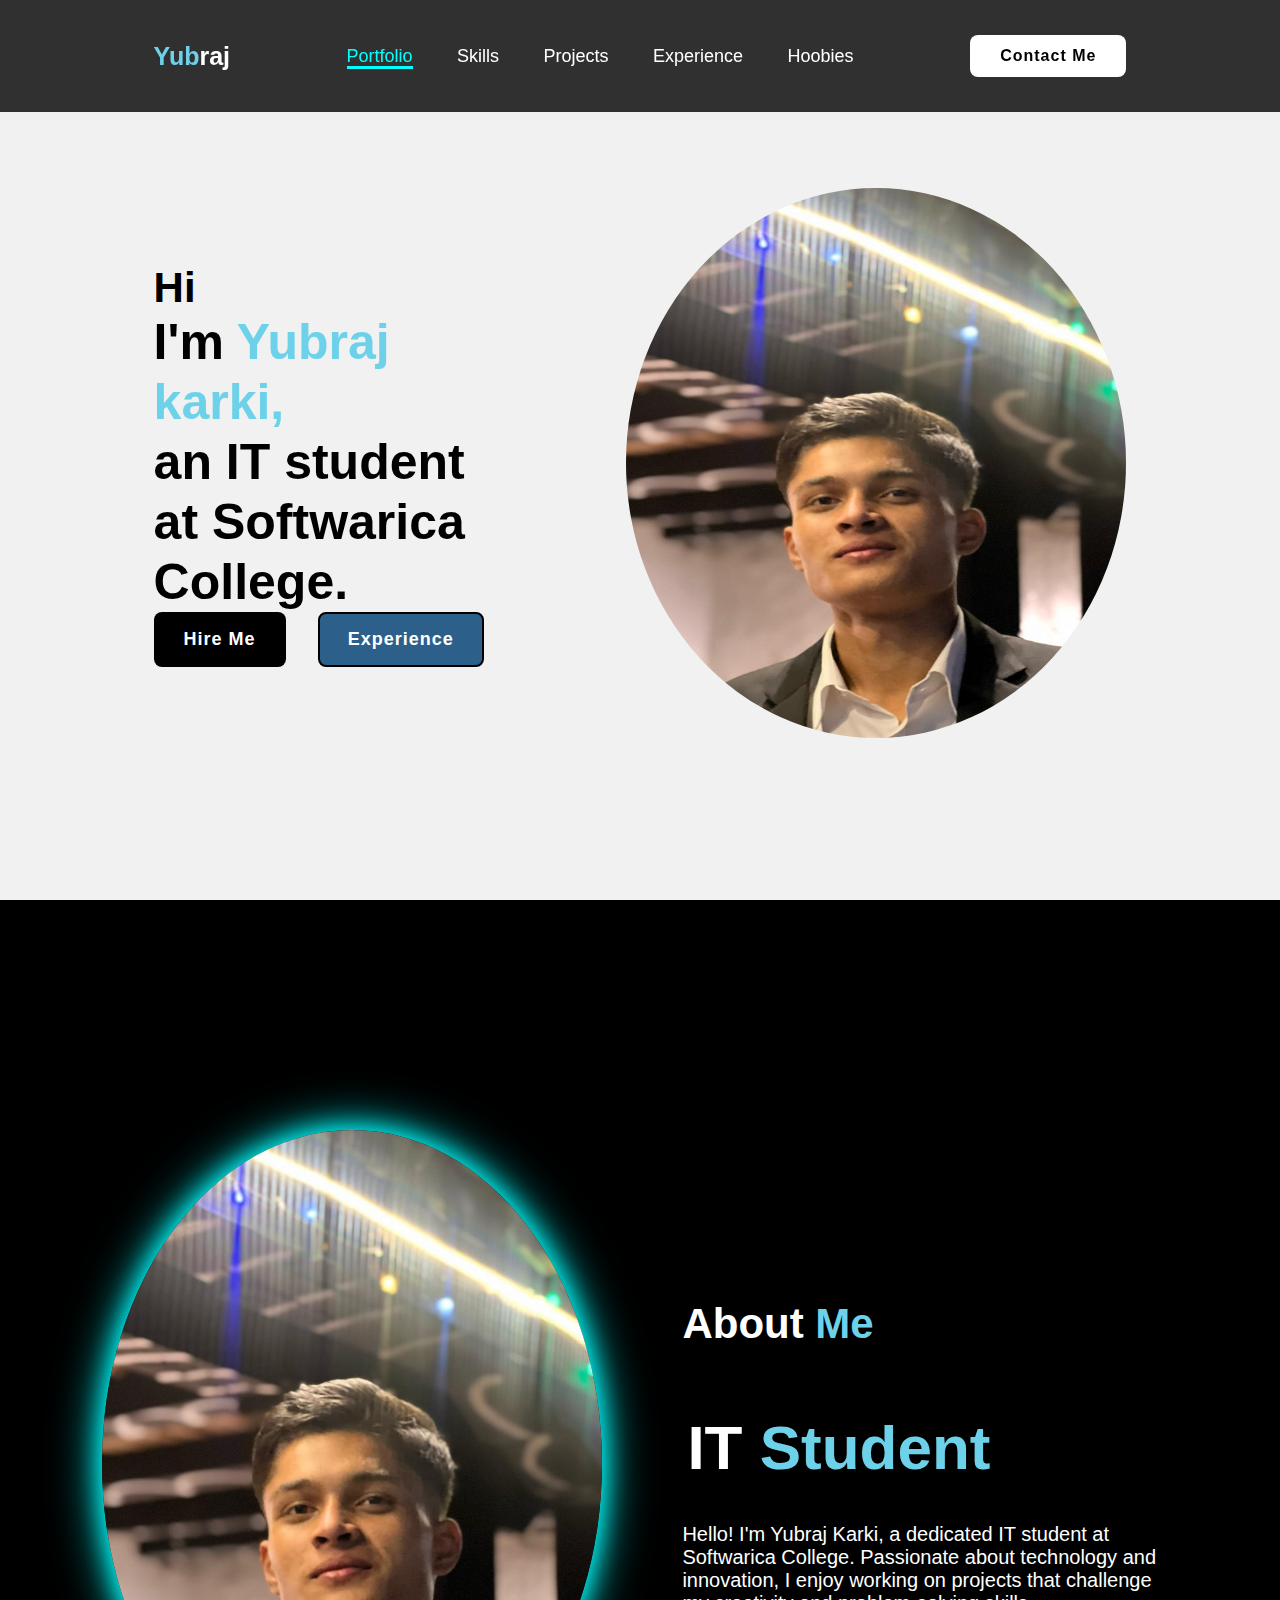
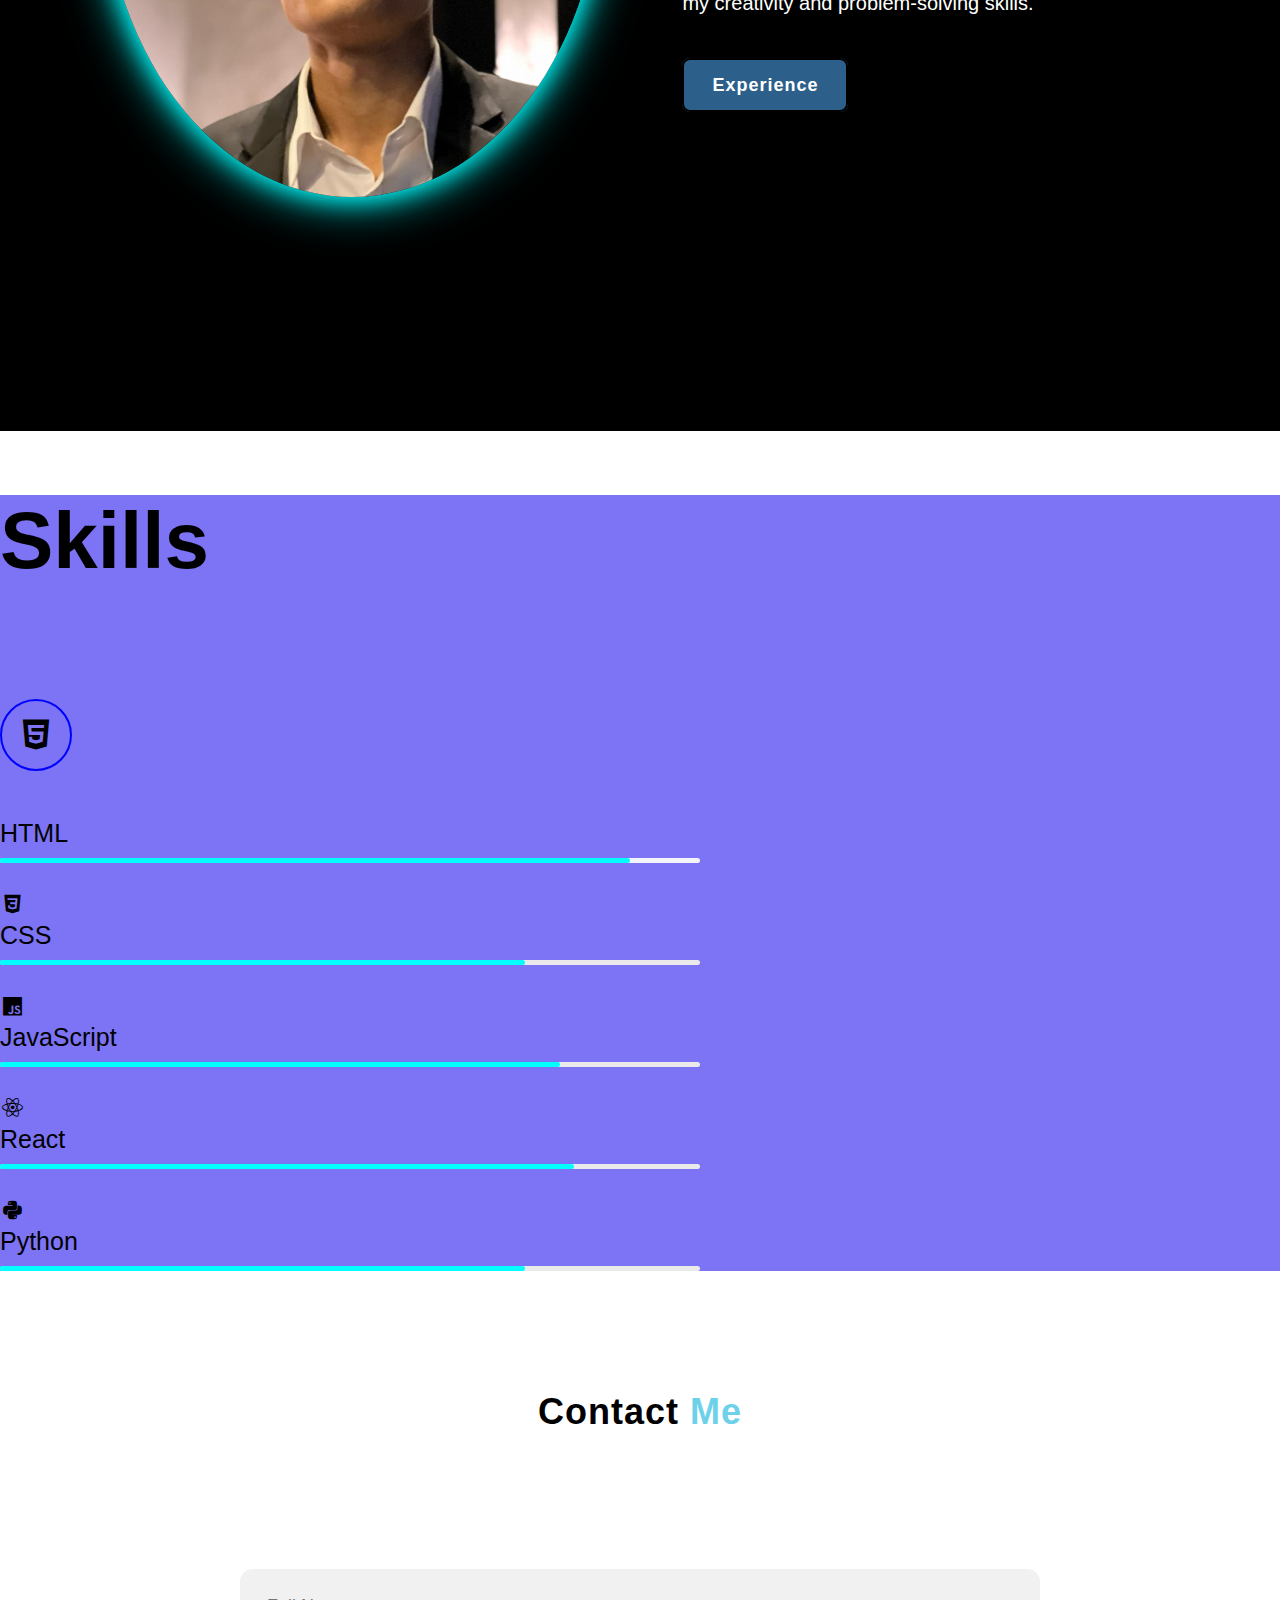
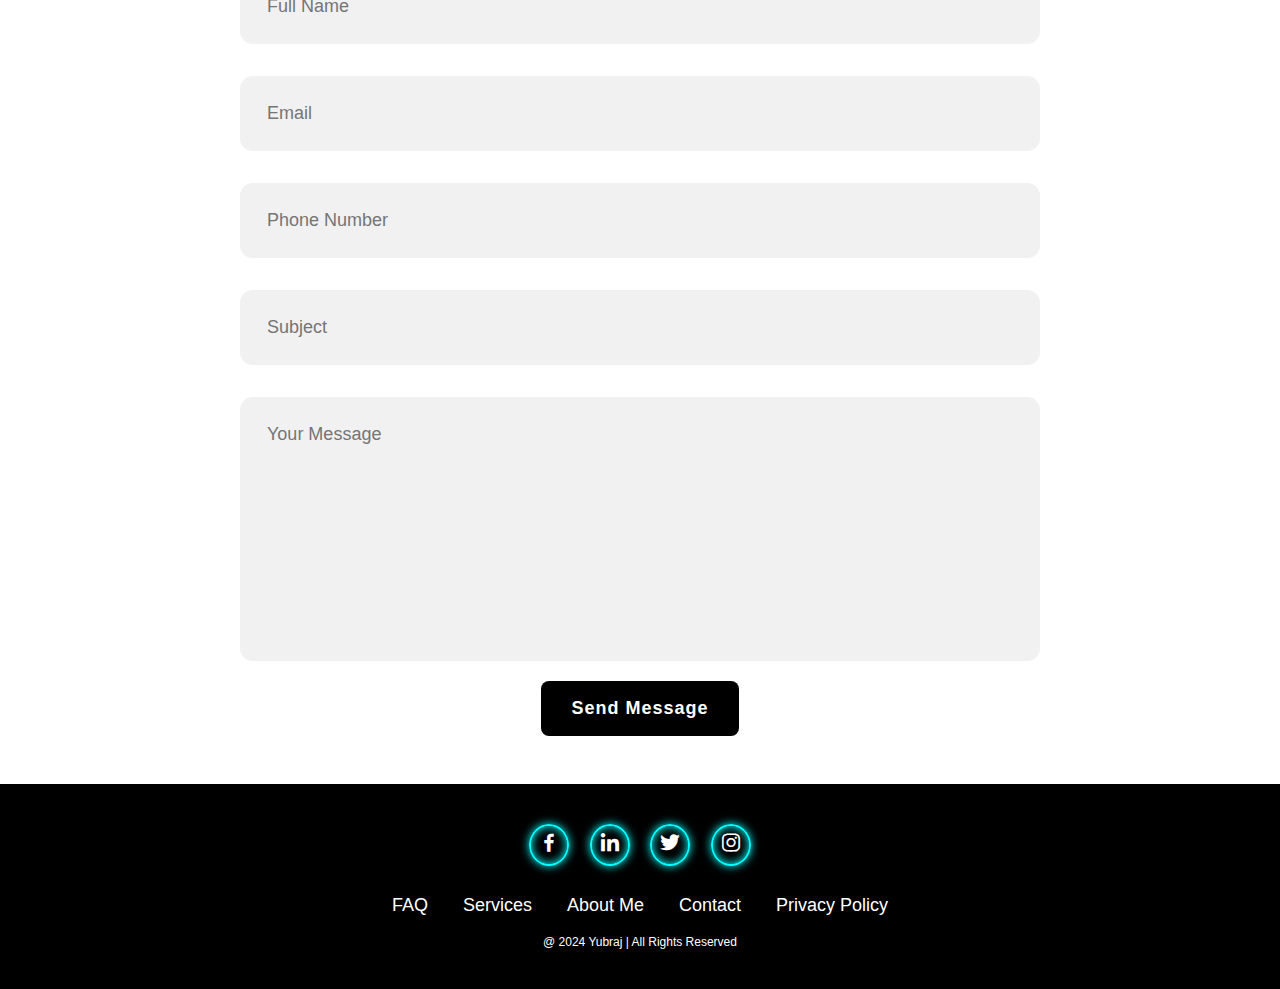
<file: index.html>
<!DOCTYPE html>
<html lang="en">
<head>
    <meta charset="UTF-8">
    <meta name="viewport" content="width=device-width, initial-scale=1.0">
    <title>Portfolio</title>
    <link rel="stylesheet" href="style.css">
    <link href='https://unpkg.com/boxicons@2.1.4/css/boxicons.min.css' rel='stylesheet'>
</head>
<body>
    <header class="header">
        <a href="#" class="logo"><span>Yub</span>raj</a>
        <nav class="navbar">
            <a href="#" class="active">Portfolio</a>
            <a href="#">Skills</a>
            <a href="#">Projects</a>
            <a href="#">Experience</a>
            <a href="#">Hoobies</a>
        </nav>
        <a href="#" class="contact">Contact Me</a>
    </header>
    <section class="home">
        <div class="home-content">
            <h3>Hi</h3>

            <h1>I'm <span>Yubraj karki,<br></span> an IT student at Softwarica College.</h1>

            

            <div class="btn-box">
                <button class="btn-1">Hire Me</button>
                <button class="btn-2">Experience</button>
            </div>
        </div>
        <div class="img-box">
            <img src="image.png.jpg" alt="">
        </div>
    </section>

    <section class="about">
        <div class="about-img">
            <img src="image.png.jpg" alt="">
        </div>
        <div class="about-contant">
            <h2 class="heading">About<span> Me</span></h2>
            <h3>IT <span>Student</span></h3>
            <p>
                Hello! I'm Yubraj Karki, a dedicated IT student at Softwarica College. Passionate about technology and innovation, I enjoy working on projects that challenge my creativity and problem-solving skills.</p>
            <a href="#" class="btn-2">Experience</a>
        </div>
    </section>

    <section class="skills" id="skills">
        <h2 class="heading">Skills</h2>
        <div class="t-skill">
            <div class="html" id="html">
                <div class="htmllogo">
                <i class='bx bxl-html5'></i>
            </div>
                <div class="html5">
                    HTML
                </div>
                <div class="barhtml">
                    <div class="progessline"></div>
                    <span></span>
                </div>
            </div>
            <br>
            <div class="css">
                <i class='bx bxl-css3' ></i>
                <div class="cssname">
                    CSS
                </div>
                <div class="barcss">
                    <span></span>
                </div>
            </div>
            <br>
            <div class="javascript">
                <i class='bx bxl-javascript' ></i>
                <div class="jsname">
                    JavaScript
                </div>
                <div class="jsbar">
                    <span></span>
                </div>
            </div>
            <br>
            <div class="react">
                <i class='bx bxl-react' ></i>
                <div class="reactname">React</div>
                <div class="reactbar">
                    <span></span>
                </div>
            </div>
            <br>
            <div class="py">
                <i class='bx bxl-python' ></i>
                <div class="pyname">
                    Python
                </div>
                <div class="pythonbar">
                    <span></span>
                </div>
            </div>
        </div>


    </section>

    
    <section class="contact-form">
        <h2 class="contact">Contact <span>Me</span></h2>
        <form action="#">
            <div class="input-box">
                <input type="text" placeholder="Full Name">
                <input type="email"
                placeholder="Email">
            </div>

            <div class="input-box">
                <input type="number"
                placeholder="Phone Number">
                <input type="text"
                placeholder="Subject">
            </div>
            <textarea name="" id="" cols="30"
            rows="10" placeholder="Your Message"></textarea>
            <input type="submit" value="Send Message"
            class="btn-1">
        </form>
    </section>

    <footer class="footer">

        <div class="social">
            <a href="#"><i class='bx bxl-facebook'></i></a>
            <a href="#"><i class='bx bxl-linkedin' ></i></a>
            <a href="#"><i class='bx bxl-twitter' ></i></a>
            <a href="#"><i class='bx bxl-instagram' ></i></a>
        </div>

        <ul class="list">
            <li>
                <a href="">FAQ</a>
            </li>
            <li>
                <a href="">Services</a>
            </li>
            <li>
                <a href="">About Me</a>
            </li>
            <li>
                <a href="">Contact</a>
            </li>
            <li>
                <a href="">Privacy Policy</a>
            </li>
        </ul>

        <p class="copyright">@ 2024 Yubraj  | All Rights Reserved</p>
    </footer>
</body>
</html>
</file>
<file: style.css>
*{
    margin: 0;
    border: 0;
    box-sizing: border-box;
    font-family: 'Poppins', sans-serif;
    text-decoration: none;
    list-style: none;
}
.header{
    position: fixed;
    top: 0;
    left: 0;
    width: 100%;
    padding: 35px 12%;
    background: rgba(0, 0, 0, 0.8);
    backdrop-filter: blur(10px);
    display: flex;
    justify-content: space-between;
    align-items: center;
    z-index: 100;
}
.logo{
    font-size: 25px;
    color: white;
    font-weight: 600;
    transition: 0.3s ease;
}
.logo:hover{
    color: aqua;
    text-shadow: 0 0 25px aqua,
                 0 0 50px aqua;
    transform: scale(1.1);

}
span{
    color: rgb(109, 210, 233);
}
.navbar a{
    font-size: 18px;
    color: white;
    font-weight: 500;
    margin: 0 20px;
    border-bottom: 3px solid transparent;
    transition: 0.3s ease;

}
.navbar a:hover,
.navbar a.active{
    color: aqua;
    border-bottom: 3px  solid aqua;
}
.contact{
    padding: 10px 28px;
    background-color: white;
    color: black;
    border: 2px solid transparent;
    border-radius: 8px;
    font-size: 16px;
    letter-spacing: 1px;
    font-weight: 600;
    transition: 0.3s ease;
}
.contact:hover{
    background-color: aqua;
    box-shadow: 0 0 25px aqua;
    color: white;
}
.home{
    width: 100%;
    min-height: 100vh;
    background:rgb(241, 241, 241);
    display: flex;
    align-items: center;
    gap: 7em;
    padding: 30px 12% 0;
}
.home-content{
    max-width: 800px;
}
.home-content h3{
    font-size: 42px;
}
.home-content h1{
    font-size: 50px;
    line-height: 1.2;
}
.home-content p{
    font-size: 18px;
    margin: 25px 0 35px;

}
.btn-box{
    width: 345px;
    display: flex;
    gap: 2em;
}
.btn-1{
    padding: 15px 28px;
    background-color: black;
    color: white;
    border: 2px solid transparent;
    border-radius: 8px;
    font-size: 18px;
    letter-spacing: 1px;
    font-weight: 600;
    transition: 0.3s ease;
    cursor: pointer;
}
.btn-1:hover{
    background-color: white;
    color: black;
    border: 2px solid black;
}
.btn-2{
    padding: 15px 28px;
    background-color: rgb(44, 96, 139);
    color: white;
    border: 2px solid black;
    border-radius: 8px;
    font-size: 18px;
    letter-spacing: 1px;
    font-weight: 600;
    transition: 0.3s ease;
    cursor: pointer;
}
.btn-2:hover{
    background-color: white;
    color: black;
}
.img-box img{
    border-radius:50%;
    width: 500px;
    height: 550px;
}
::-webkit-scrollbar{
    width: 15px;
}
::-webkit-scrollbar-thumb{
    background-color: aqua;
}
::-webkit-scrollbar-track{
    background-color: rgba(0, 0, 0, 0.6);
    width: 50px;
}
.about{
    display: flex;
    justify-content: center;
    align-items: center;
    padding: 18% 8%;
    gap: 5em;
    background: black;
 }
.about-img img{
    position: relative;
    width: 500px;
    box-shadow: 0 0 25px aqua,
                0 0 50px aqua;
    border-radius: 50%;
}
.about-contant h2{
    text-align: left;
    color: white;
    font-size: 42px;
    
}
.about-contant h3{
    font-size: 62px;
    color: white;
    margin: 5px;
}
.about-contant p{
    color: white;
    font-size: 20px;
    margin: 2em 0 3em;
}
.heading{
    font-size: 5rem;
    text-align: left;
    margin: 4rem 0;
    color: black;
    
}
.skills{
    background-color:rgb(124, 116, 245) ;
}

.t-skill{
    font-size: 25px;
    
}

.barhtml{
    width: 400px;
    height: 20px;
    color: black;
}

.barhtml{
    margin-top: 10px;
    position: relative;
    border-radius: 10px;
    width: 700px;
    height: 5px;
    background-color: #f4f5f8;
    
    
}

.barhtml span{
    height: 100%;
    background-color:aqua;
    position: absolute;
    border-radius: 10px;
    width: 90%;
    transition: 0.3s ease-in-out;
}

.barhtml span:hover{
    content: '90%';
    box-shadow: 0 0 30px white;
    transform: scale(1) ;
    transition: 0.5s ease-in-outout;
}



.htmllogo{
    display: inline-flex;
    justify-content: center;
    align-items: center;
    width: 4.5rem;
    height: 4.5rem;
    background: transparent;
    border: 2px solid blue;
    font-size: 2.5rem;
    border-radius: 50%;
    color: black;
    margin: 3rem 1.5rem 3rem 0;
    transition: 0.3 ease-in-out;
}


.htmllogo:hover{
    color: black;
    border-color: blueviolet;
    transform: scale(1.3) translateY(-5px);
    box-shadow: 0 0 25px black;
    background-color: aqua;
    transition: 0.2s ease-in-out;
}




.barcss{
    width: 400px;
    height: 20px;
    color: black;
}

.barcss{
    margin-top: 10px;
    position: relative;
    border-radius: 5px;
    width: 700px;
    height: 5px;
    background-color: #eaeaea;
    
    
}

.barcss span{
    height: 100%;
    background-color: aqua;
    position: absolute;
    border-radius: 5px;
    width: 75%;

}

.jsbar{
    width: 400px;
    height: 20px;
    color: black;
}

.jsbar{
    margin-top: 10px;
    position: relative;
    border-radius: 5px;
    width: 700px;
    height: 5px;
    background-color: #eaeaea;
    
    
}

.jsbar span{
    height: 100%;
    background-color: aqua;
    position: absolute;
    border-radius: 5px;
    width: 80%;

}

.reactbar{
    width: 400px;
    height: 20px;
    color: black;
}

.reactbar{
    margin-top: 10px;
    position: relative;
    border-radius: 5px;
    width: 700px;
    height: 5px;
    background-color: #eaeaea;
    
    
}

.reactbar span{
    height: 100%;
    background-color: aqua;
    position: absolute;
    border-radius: 5px;
    width: 82%;

}

.pythonbar{
    width: 400px;
    height: 20px;
    color: black;
}

.pythonbar{
    margin-top: 10px;
    position: relative;
    border-radius: 5px;
    width: 700px;
    height: 5px;
    background-color: #eaeaea;
    
    
}

.pythonbar span{
    height: 100%;
    background-color: aqua;
    position: absolute;
    border-radius: 5px;
    width: 75%;

}

.contact-form h2{
text-align: center;
margin-top: 3em;
margin-bottom: 3em;
font-size: 36px;
}
.contact-form form{
max-width: 50em;
margin: 1rem auto;
text-align: center;
margin-bottom: 3em;
}
.contact-form form .input-box{
display: flex;
justify-content: center;
flex-wrap: wrap;
}

.contact-form form .input-box input,
.contact-form form textarea{
    width: 100%;
    padding: 1.5em;
    font-size: 18px;
    color:black;
    background:rgb(241, 241, 241);
    border-radius: .8rem;
    margin: 1rem 0;
    resize: none;
}
.footer{
    position:relative;
    bottom: 0;
    width: 100%;
    padding: 40px 0;
    background-color: black;
}
.footer .social{
    text-align: center;
    padding-bottom:  25px;
    color: white;
}
.footer .social a{
    font-size: 24px;
    color: white;
    border: 2px solid aqua;
    width: 40px;
    line-height: 38px;
    display: inline-block;
    text-align: center;
    border-radius: 50%;
    margin: 0 8px;
    box-shadow: inset 0 0 10px aqua, 0 0 10px aqua;
    transition: 0.3s ease;
}
.footer .social a:hover{
    transform: scale(1.2) translateY(-10px);
    color: aqua;
    border: 2px solid aqua;
}
.footer ul{
    margin-top: 0;
    padding: 0;
    font-size: 18px;
    line-height: 1.6;
    margin-bottom: 0;
    text-align: center;
}
.footer ul li a{
    color: white;
    border-bottom: 3px solid transparent;
    transition: 0.3s ease;
}
.footer ul li a:hover{
    border-bottom:  3px solid aqua;
}
.footer ul li{
    display: inline-block;
    padding: 0 15px;
}
.footer .copyright{
    margin-top: 15px;
    text-align: center;
    font-size: 12px;
    color: white;
}
</file>
